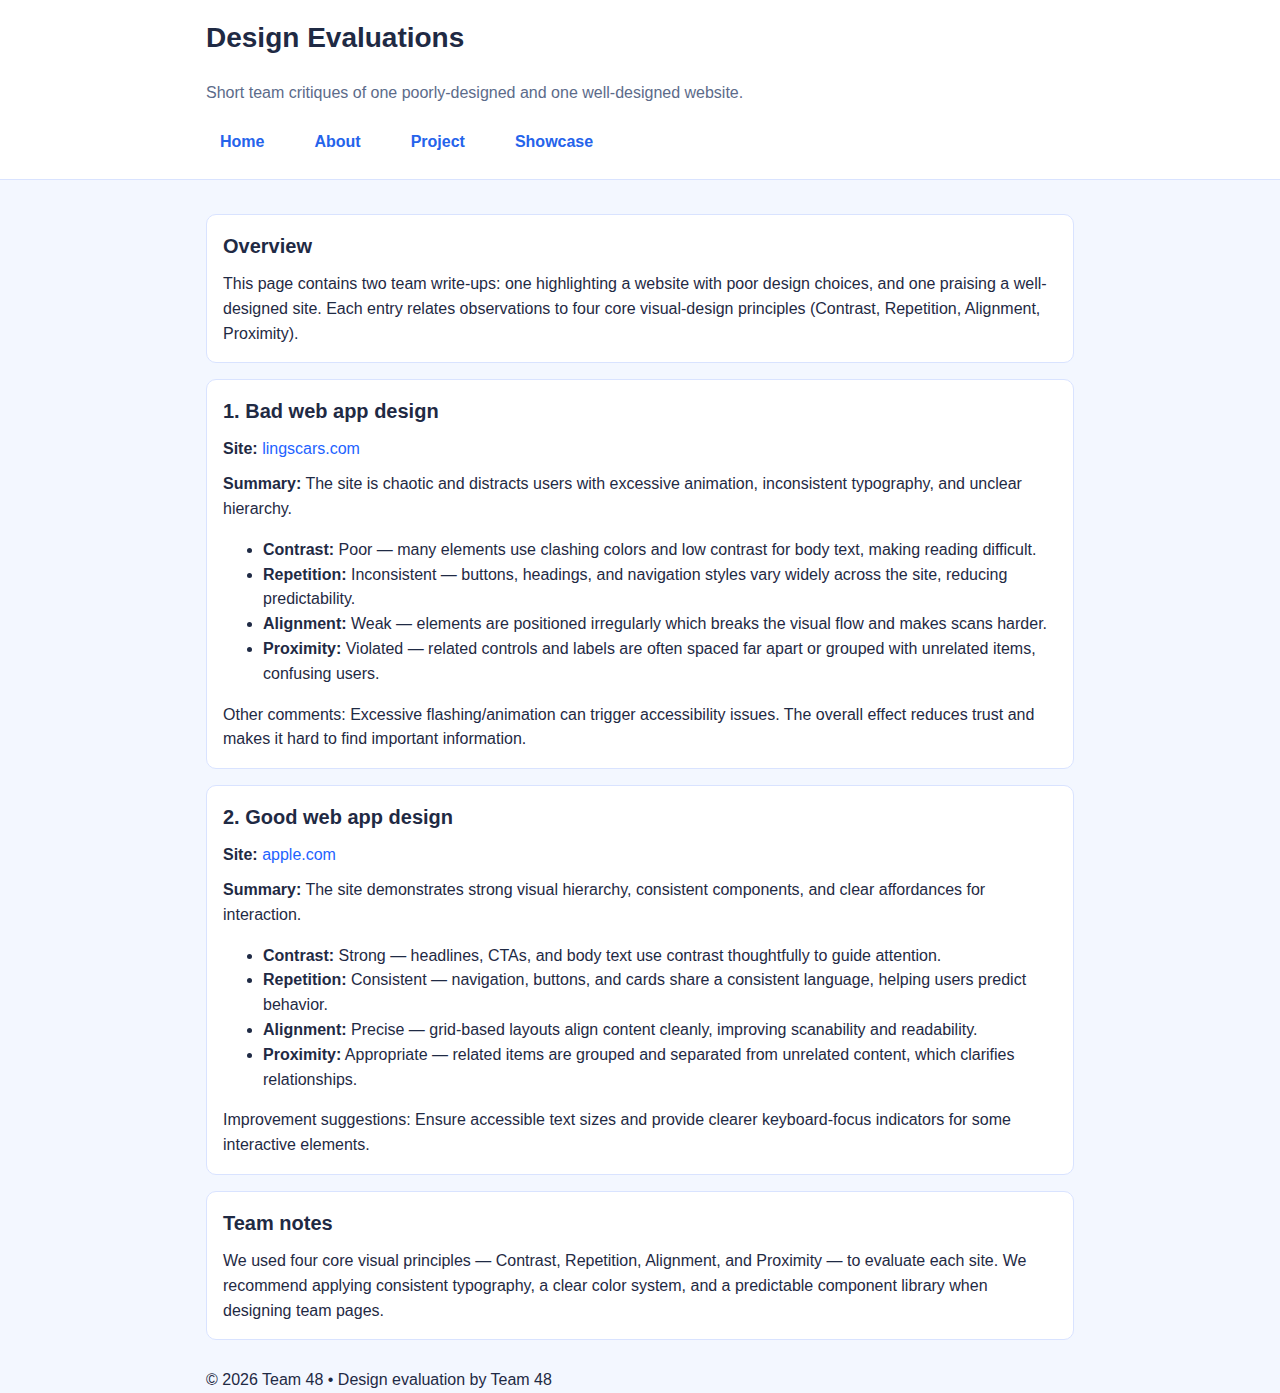
<file: design-critique.html>
<!DOCTYPE html>
<html lang="en">
<head>
  <meta charset="utf-8">
  <title>Design Evaluation | TEAM 48</title>
  <meta name="viewport" content="width=device-width, initial-scale=1">
  <link rel="stylesheet" href="styles.css">
</head>

<body>
  <header>
    <div class="wrap">
      <h1>Design Evaluations</h1>
      <p>Short team critiques of one poorly-designed and one well-designed website.</p>

      <nav aria-label="Site navigation">
        <ul>
          <li><a href="index.html">Home</a></li>
          <li><a href="about.html">About</a></li>
          <li><a href="project.html">Project</a></li>
          <li><a href="showcase.html">Showcase</a></li>
        </ul>
      </nav>
    </div>
  </header>

  <main>
    <div class="wrap">
      <section>
        <h2>Overview</h2>
        <p>This page contains two team write-ups: one highlighting a website with poor design choices, and one praising a well-designed site. Each entry relates observations to four core visual-design principles (Contrast, Repetition, Alignment, Proximity).</p>
      </section>

      <section>
        <h2>1. Bad web app design</h2>
        <p><strong>Site:</strong> <a href="https://lingscars.com" target="_blank" rel="noopener">lingscars.com</a></p>
        <p><strong>Summary:</strong> The site is chaotic and distracts users with excessive animation, inconsistent typography, and unclear hierarchy.</p>
        <ul>
          <li><strong>Contrast:</strong> Poor — many elements use clashing colors and low contrast for body text, making reading difficult.</li>
          <li><strong>Repetition:</strong> Inconsistent — buttons, headings, and navigation styles vary widely across the site, reducing predictability.</li>
          <li><strong>Alignment:</strong> Weak — elements are positioned irregularly which breaks the visual flow and makes scans harder.</li>
          <li><strong>Proximity:</strong> Violated — related controls and labels are often spaced far apart or grouped with unrelated items, confusing users.</li>
        </ul>
        <p>Other comments: Excessive flashing/animation can trigger accessibility issues. The overall effect reduces trust and makes it hard to find important information.</p>
      </section>

      <section>
        <h2>2. Good web app design</h2>
        <p><strong>Site:</strong> <a href="https://www.apple.com" target="_blank" rel="noopener">apple.com</a></p>
        <p><strong>Summary:</strong> The site demonstrates strong visual hierarchy, consistent components, and clear affordances for interaction.</p>
        <ul>
          <li><strong>Contrast:</strong> Strong — headlines, CTAs, and body text use contrast thoughtfully to guide attention.</li>
          <li><strong>Repetition:</strong> Consistent — navigation, buttons, and cards share a consistent language, helping users predict behavior.</li>
          <li><strong>Alignment:</strong> Precise — grid-based layouts align content cleanly, improving scanability and readability.</li>
          <li><strong>Proximity:</strong> Appropriate — related items are grouped and separated from unrelated content, which clarifies relationships.</li>
        </ul>
        <p>Improvement suggestions: Ensure accessible text sizes and provide clearer keyboard-focus indicators for some interactive elements.</p>
      </section>

      <section>
        <h2>Team notes</h2>
        <p>We used four core visual principles — Contrast, Repetition, Alignment, and Proximity — to evaluate each site. We recommend applying consistent typography, a clear color system, and a predictable component library when designing team pages.</p>
      </section>
    </div>
  </main>

  <footer>
    <div class="wrap">
      <p>© 2026 Team 48 • Design evaluation by Team 48</p>
    </div>
  </footer>
</body>

</html>
</file>
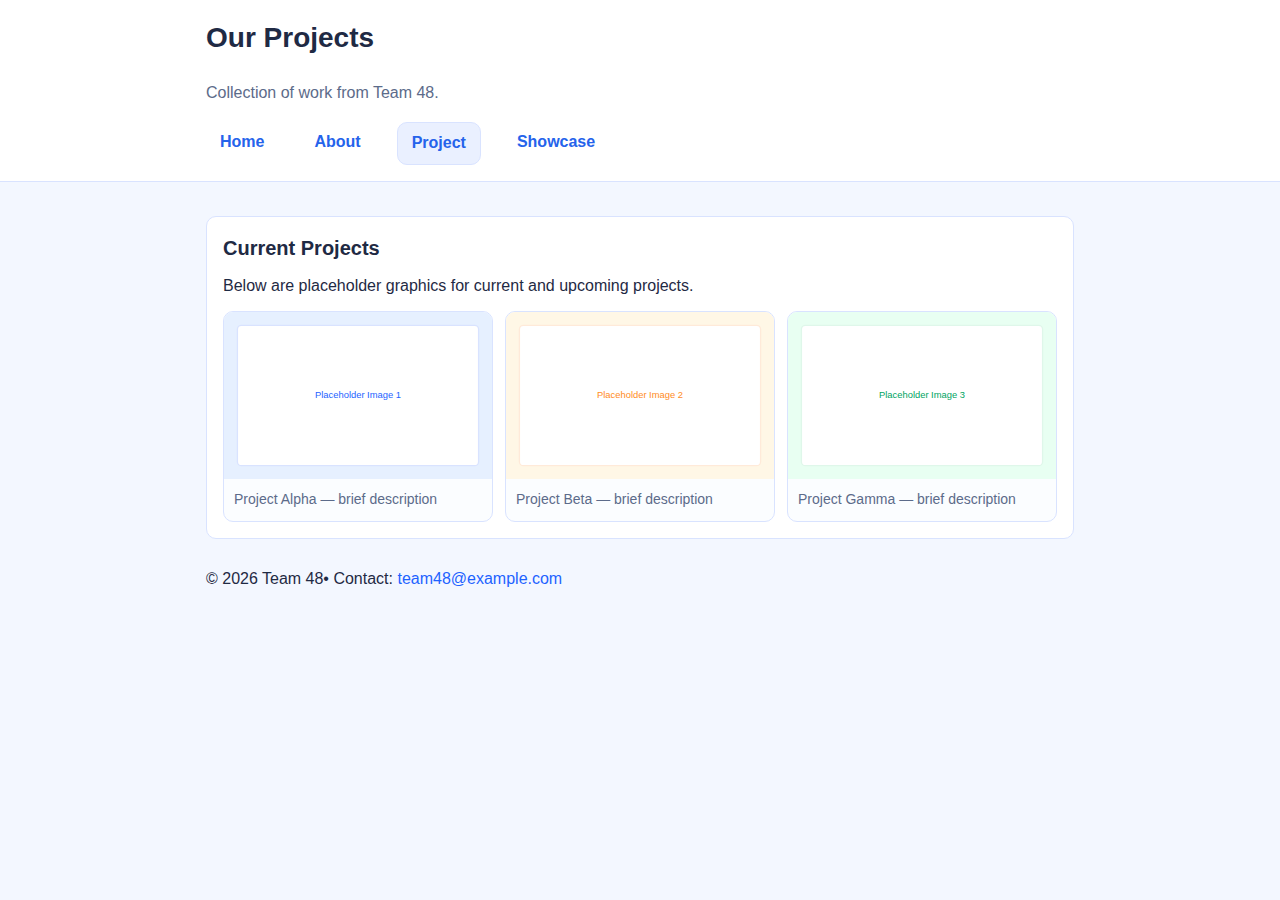
<file: project.html>
<!DOCTYPE html>
<html lang="en">

<head>
    <meta charset="UTF-8">
    <meta name="viewport" content="width=device-width, initial-scale=1.0">
    <title>GROUP 48 - Projects</title>
    <link rel="stylesheet" href="styles.css">
</head>

<body>
    <header>
        <div class="wrap">
            <h1>Our Projects</h1>
            <p>Collection of work from Team 48.</p>

            <nav aria-label="Site navigation">
                <ul>
                    <li><a href="index.html">Home</a></li>
                    <li><a href="about.html">About</a></li>
                    <li><a href="project.html" aria-current="page">Project</a></li>
                    <li><a href="showcase.html">Showcase</a></li>
                </ul>
            </nav>
        </div>
    </header>

    <main>
        <div class="wrap">
            <section>
                <h2>Current Projects</h2>
                <p>Below are placeholder graphics for current and upcoming projects.</p>

                <div class="project-grid">
                    <div class="project-card">
                        <img src="IMG/placeholder-1.svg" alt="Placeholder image 1">
                        <div class="caption">Project Alpha — brief description</div>
                    </div>
                    <div class="project-card">
                        <img src="IMG/placeholder-2.svg" alt="Placeholder image 2">
                        <div class="caption">Project Beta — brief description</div>
                    </div>
                    <div class="project-card">
                        <img src="IMG/placeholder-3.svg" alt="Placeholder image 3">
                        <div class="caption">Project Gamma — brief description</div>
                    </div>
                </div>
            </section>
        </div>
    </main>

    <footer>
        <div class="wrap">
            <p>© 2026 Team 48• Contact: <a href="mailto:team48@example.com">team48@example.com</a></p>
        </div>
    </footer>
</body>

</html>
</file>
<file: styles.css>
/* styles.css
   Basic blue theme for our team site.
   Add this on every page:
   <link rel="stylesheet" href="styles.css">
*/

:root {
  --bg: #f3f7ff;
  --surface: #ffffff;
  --border: #d9e3ff;
  --text: #1f2a44;
  --muted: #5c6b8a;

  --blue: #1e63ff;
  --blue-soft: #e9f0ff;
  --blue-dark: #164bd1;
}

* { box-sizing: border-box; }

body {
  margin: 0;
  font-family: Arial, Helvetica, sans-serif;
  line-height: 1.55;
  background: var(--bg);
  color: var(--text);
}

/* Center + limit page width */
.wrap {
  max-width: 900px;
  margin: 0 auto;
  padding: 0 16px;
}

/* Links */
a {
  color: var(--blue);
  text-decoration: none;
}

a:hover {
  text-decoration: underline;
}

/* Header + nav */
header {
  background: var(--surface);
  border-bottom: 1px solid var(--border);
  padding: 16px 0;
}

header h1 {
  margin: 0;
  font-size: 28px;
}

header p {
  margin: 6px 0 0;
  color: var(--muted);
}

nav ul {
  list-style: none;
  padding: 0;
  margin: 12px 0 0;
  display: flex;
  gap: 10px;
  flex-wrap: wrap;
}

nav a {
  display: inline-block;
  padding: 8px 10px;
  border-radius: 8px;
}

nav a:hover {
  background: var(--blue-soft);
  text-decoration: none;
}

nav a[aria-current="page"] {
  background: var(--blue-soft);
  border: 1px solid var(--border);
  font-weight: bold;
}

/* Main layout */
main {
  padding: 18px 0 28px;
}

section {
  background: var(--surface);
  border: 1px solid var(--border);
  border-radius: 10px;
  padding: 16px;
  margin-top: 16px;
}

h2 {
  margin: 0 0 10px;
  font-size: 20px;
}

p { margin: 0 0 10px; }
p:last-child { margin-bottom: 0; }

/* About page: team layout */
.team-grid {
  display: grid;
  grid-template-columns: repeat(2, 1fr);
  gap: 12px;
}

@media (max-width: 700px) {
  .team-grid { grid-template-columns: 1fr; }
}

.member {
  border: 1px solid var(--border);
  border-radius: 10px;
  padding: 12px;
  background: #fbfdff;
}

.member img {
  width: 120px;
  height: 120px;
  object-fit: cover;
  border-radius: 10px;
  border: 1px solid var(--border);
  display: block;
  margin-bottom: 8px;
}

.member h3 {
  margin: 8px 0 4px;
  font-size: 16px;
}

.role {
  margin: 0 0 8px;
  color: var(--muted);
  font-size: 14px;
}

/* Optional buttons */
.btn {
  display: inline-block;
  background: var(--blue);
  color: #fff;
  padding: 10px 12px;
  border-radius: 10px;
  border: 1px solid var(--blue);
  font-weight: bold;
  text-decoration: none;
}

.btn:hover {
  background: var(--blue-dark);
  border-color: var(--blue-dark);
  text-decoration: none;
}

.btn.secondary {
  background: var(--blue-soft);
  color: var(--blue);
  border: 1px solid var(--border);
}

.btn.secondary:hover {
  background: #dbe7ff;
  text-decoration: none;
}

/* Project page: simple responsive image grid for placeholders */
.project-grid {
  display: grid;
  grid-template-columns: repeat(3, 1fr);
  gap: 12px;
  margin-top: 12px;
}

.project-card {
  background: #fbfdff;
  border: 1px solid var(--border);
  border-radius: 10px;
  overflow: hidden;
  display: flex;
  flex-direction: column;
}

.project-card img {
  width: 100%;
  height: auto;
  display: block;
}

.project-card .caption {
  padding: 10px;
  font-size: 14px;
  color: var(--muted);
}

@media (max-width: 800px) {
  .project-grid { grid-template-columns: repeat(2, 1fr); }
}

@media (max-width: 480px) {
  .project-grid { grid-template-columns: 1fr; }
}


  /* HEADER LOGO ALIGNMENT FIX */


header .wrap {
  display: flex;
  flex-direction: column;
  gap: 1rem;
}

/* Logo + title row */
.logo-row {
  display: flex;
  align-items: center;
  gap: 20px;
}

/* Logo size */
.logo {
  width: 95px;
  height: 95px;
  object-fit: contain;
  display: block;
}

/* Title spacing */
.logo-row h1 {
  margin: 0;
  font-size: 2rem;
}

.logo-row p {
  margin: 4px 0 0;
  color: #6b7280;
}

/* Keep nav below but aligned */
header nav ul {
  display: flex;
  gap: 22px;
  list-style: none;
  padding: 0;
  margin: 0;
}

header nav a {
  text-decoration: none;
  font-weight: 600;
  color: #2563eb;
  padding: 8px 14px;
  border-radius: 10px;
}

header nav a:hover {
  background: #eaf0ff;
}

header nav a[aria-current="page"] {
  background: #eaf0ff;
}
</file>
